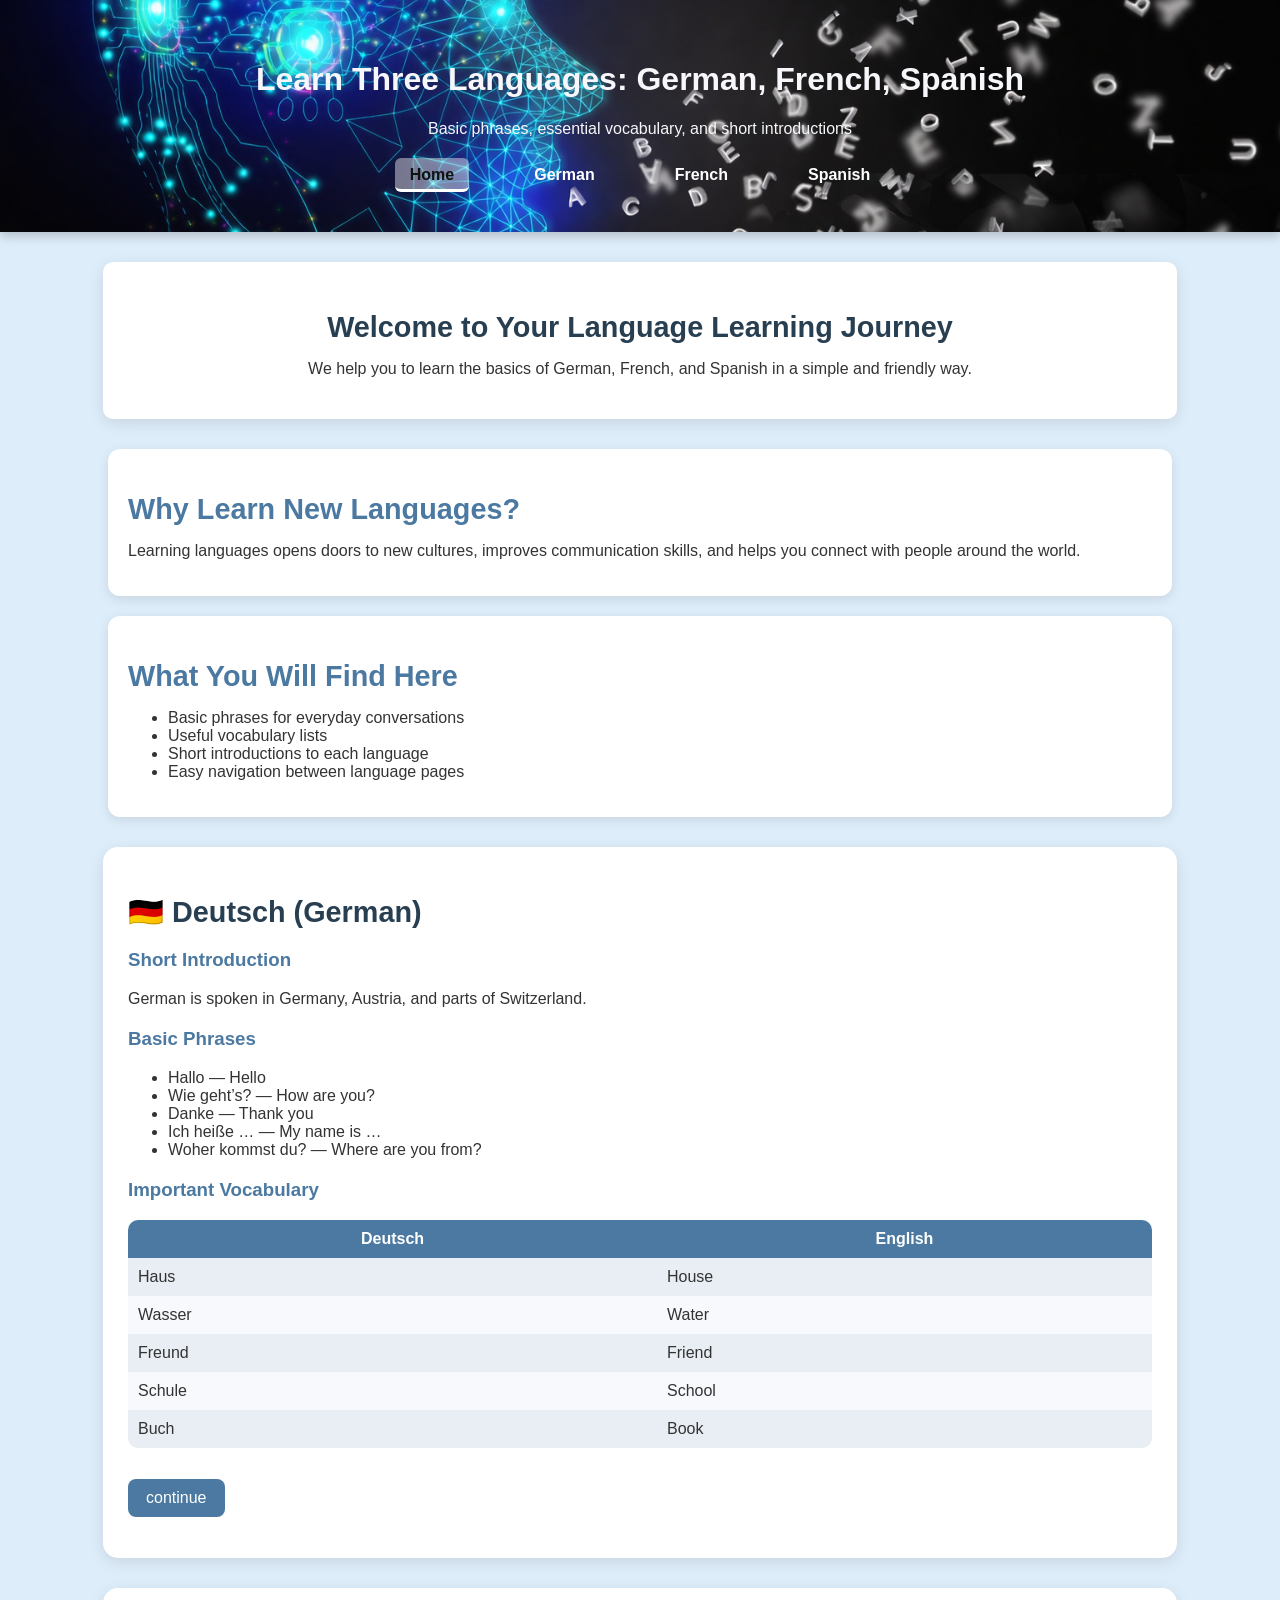
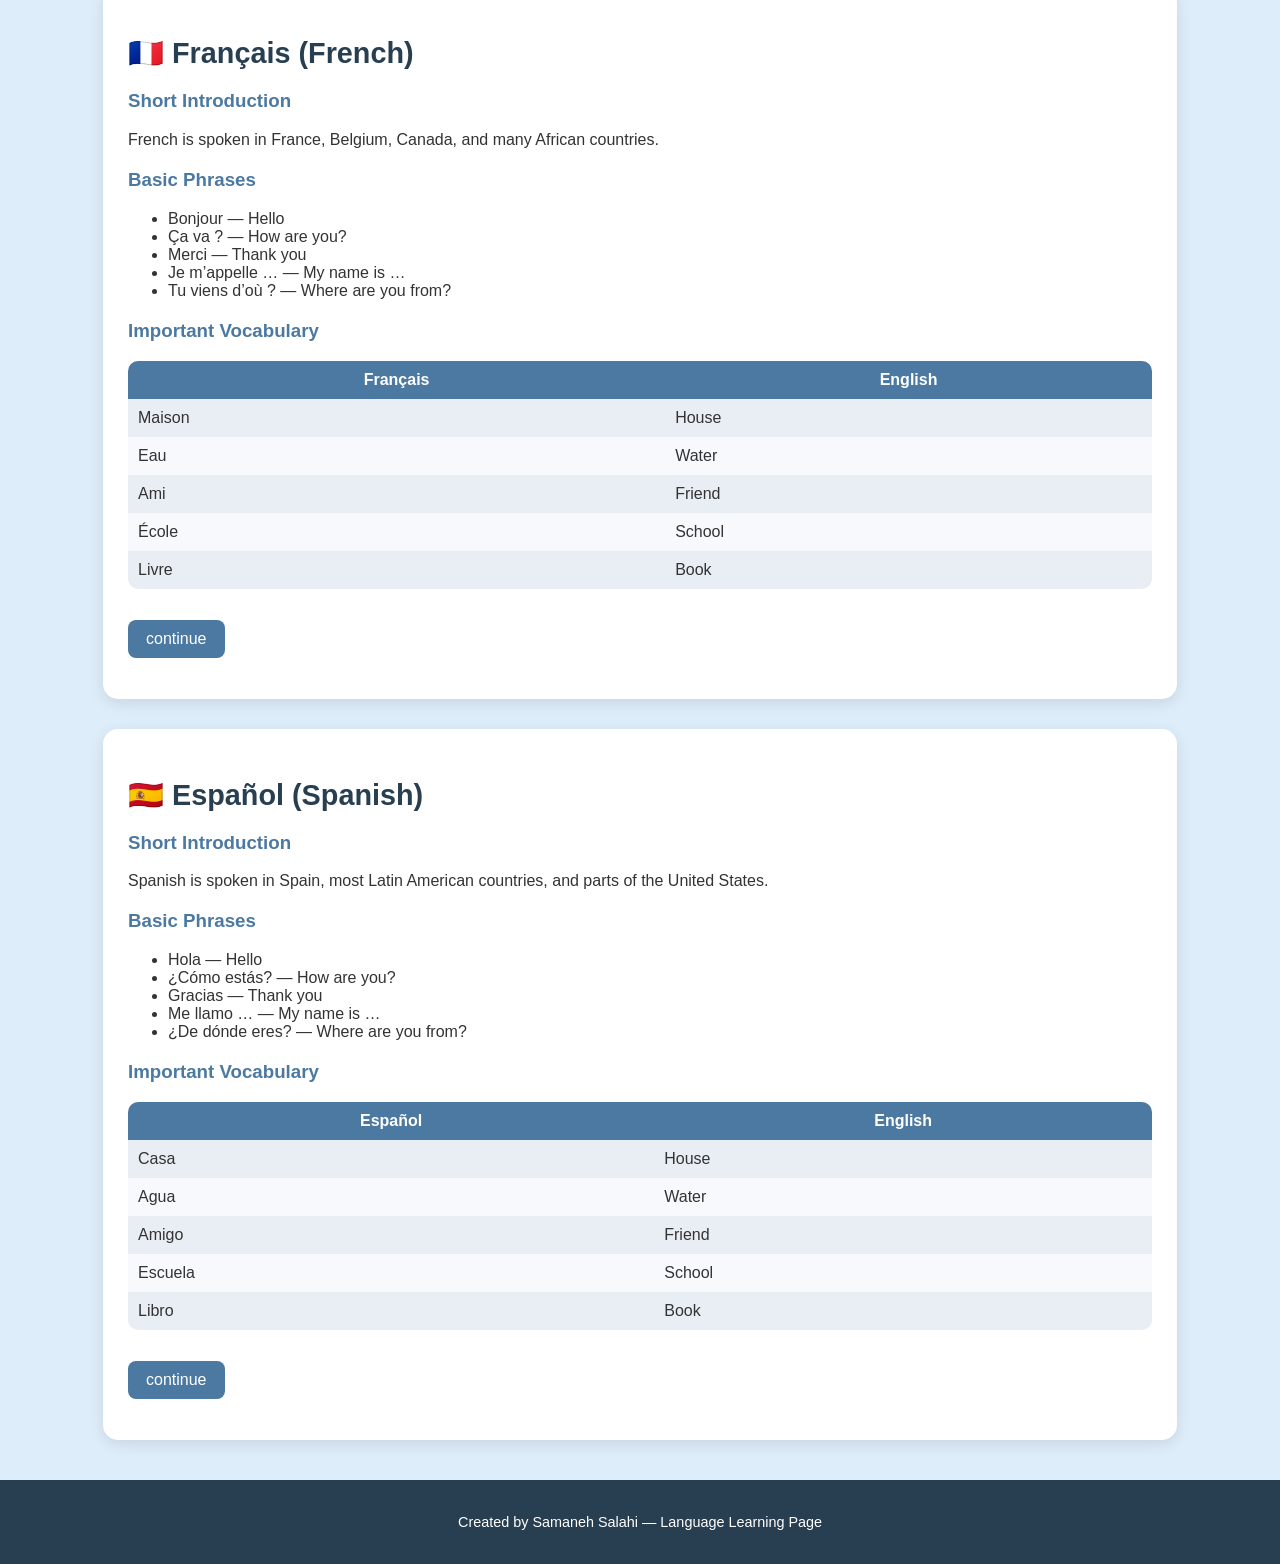
<file: index.html>
<!DOCTYPE html>
<html lang="en">

<head>
    <meta charset="UTF-8">
    <meta name="viewport" content="width=device-width, initial-scale=1.0">
    <title>Language Learning Page</title>
    <link rel="stylesheet" href="style.css">
</head>

<body>

    <header>

        <div class="header-nav-bar">
            <h1>Learn Three Languages: German, French, Spanish </h1>
            <p>Basic phrases, essential vocabulary, and short introductions</p>

            <input type="checkbox" id="menu-toggle" class="menu-checkbox">
            <label for="menu-toggle" class="menu">☰</label>

            <nav id="nav-menu">
                <ul>
                    <li> <a href="index.html" class="active">Home</a></li>
                    <li> <a href="german.html">German</a></li>
                    <li> <a href="french.html">French</a></li>
                    <li> <a href="spanish.html">Spanish</a></li>
                </ul>
            </nav>
        </div>

    </header>

    <section class="hero">
        <h2>Welcome to Your Language Learning Journey</h2>
        <p>We help you to learn the basics of German, French, and Spanish in a simple and friendly way.</p>
    </section>


    <section class="info">
        <h2>Why Learn New Languages?</h2>
        <p>Learning languages opens doors to new cultures, improves communication skills, and helps you connect with
            people around the world.</p>
    </section>

    <section class="info">
        <h2>What You Will Find Here</h2>
        <ul>
            <li>Basic phrases for everyday conversations</li>
            <li>Useful vocabulary lists</li>
            <li>Short introductions to each language</li>
            <li>Easy navigation between language pages</li>
        </ul>
    </section>

    <section class="language" id="de">
        <h2>🇩🇪 Deutsch (German)</h2>
        <h3>Short Introduction</h3>
        <p>German is spoken in Germany, Austria, and parts of Switzerland.</p>

        <h3>Basic Phrases</h3>
        <ul>
            <li>Hallo — Hello</li>
            <li>Wie geht’s? — How are you?</li>
            <li>Danke — Thank you</li>
            <li>Ich heiße … — My name is …</li>
            <li>Woher kommst du? — Where are you from?</li>
        </ul>

        <h3>Important Vocabulary</h3>
        <table>
            <tr>
                <th>Deutsch</th>
                <th>English</th>
            </tr>
            <tr>
                <td>Haus</td>
                <td>House</td>
            </tr>
            <tr>
                <td>Wasser</td>
                <td>Water</td>
            </tr>
            <tr>
                <td>Freund</td>
                <td>Friend</td>
            </tr>
            <tr>
                <td>Schule</td>
                <td>School</td>
            </tr>
            <tr>
                <td>Buch</td>
                <td>Book</td>
            </tr>
        </table>

        <p><a href="german.html">continue</a></p>
    </section>

    <section class="language" id="fr">
        <h2>🇫🇷 Français (French)</h2>
        <h3>Short Introduction</h3>
        <p>French is spoken in France, Belgium, Canada, and many African countries.</p>

        <h3>Basic Phrases</h3>
        <ul>
            <li>Bonjour — Hello</li>
            <li>Ça va ? — How are you?</li>
            <li>Merci — Thank you</li>
            <li>Je m’appelle … — My name is …</li>
            <li>Tu viens d’où ? — Where are you from?</li>
        </ul>

        <h3>Important Vocabulary</h3>
        <table>
            <tr>
                <th>Français</th>
                <th>English</th>
            </tr>
            <tr>
                <td>Maison</td>
                <td>House</td>
            </tr>
            <tr>
                <td>Eau</td>
                <td>Water</td>
            </tr>
            <tr>
                <td>Ami</td>
                <td>Friend</td>
            </tr>
            <tr>
                <td>École</td>
                <td>School</td>
            </tr>
            <tr>
                <td>Livre</td>
                <td>Book</td>
            </tr>
        </table>

        <p><a href="french.html">continue</a></p>
    </section>

    <section class="language" id="es">
        <h2>🇪🇸 Español (Spanish)</h2>
        <h3>Short Introduction</h3>
        <p>Spanish is spoken in Spain, most Latin American countries, and parts of the United States.</p>


        <h3>Basic Phrases</h3>
        <ul>
            <li>Hola — Hello</li>
            <li>¿Cómo estás? — How are you?</li>
            <li>Gracias — Thank you</li>
            <li>Me llamo … — My name is …</li>
            <li>¿De dónde eres? — Where are you from?</li>
        </ul>

        <h3>Important Vocabulary</h3>
        <table>
            <tr>
                <th>Español</th>
                <th>English</th>
            </tr>
            <tr>
                <td>Casa</td>
                <td>House</td>
            </tr>
            <tr>
                <td>Agua</td>
                <td>Water</td>
            </tr>
            <tr>
                <td>Amigo</td>
                <td>Friend</td>
            </tr>
            <tr>
                <td>Escuela</td>
                <td>School</td>
            </tr>
            <tr>
                <td>Libro</td>
                <td>Book</td>
            </tr>
        </table>
        <p><a href="spanish.html">continue</a></p>

    </section>


    <footer>
        <p>Created by Samaneh Salahi — Language Learning Page</p>
    </footer>

</body>

</html>
</file>
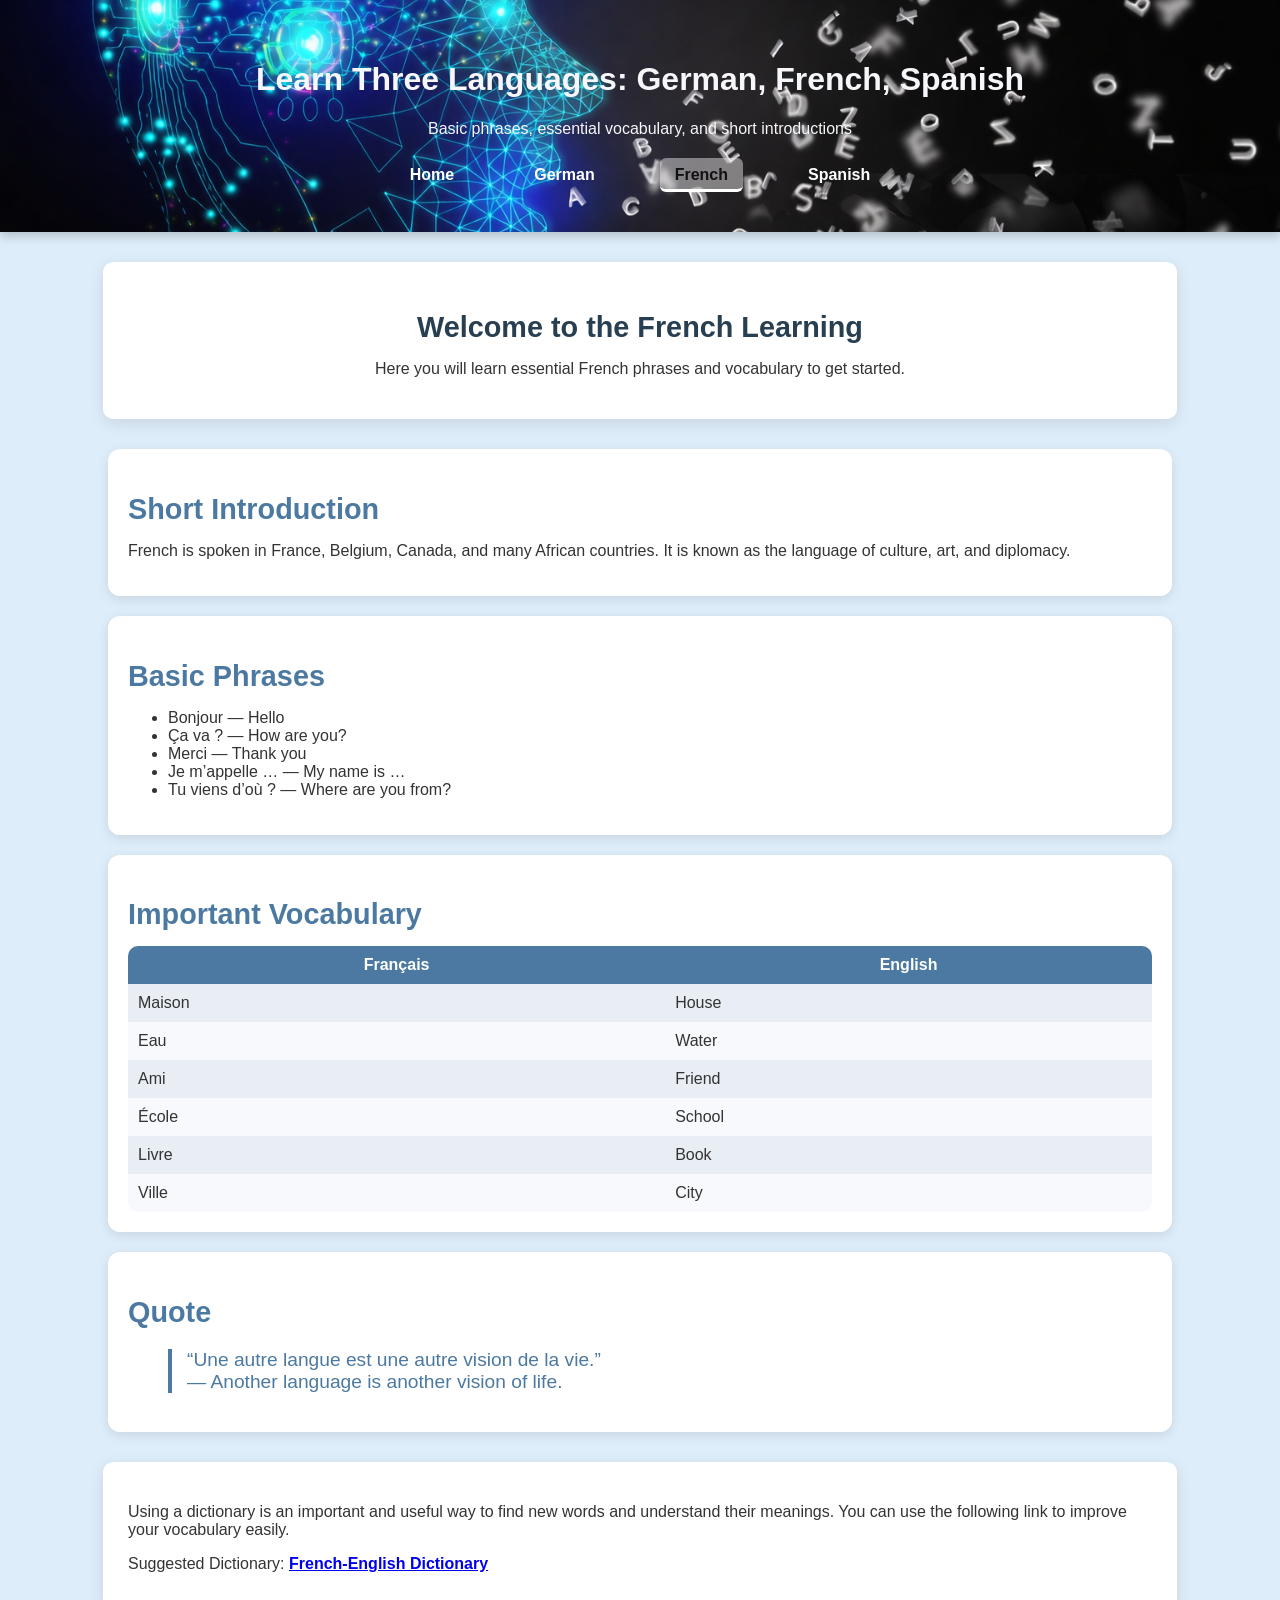
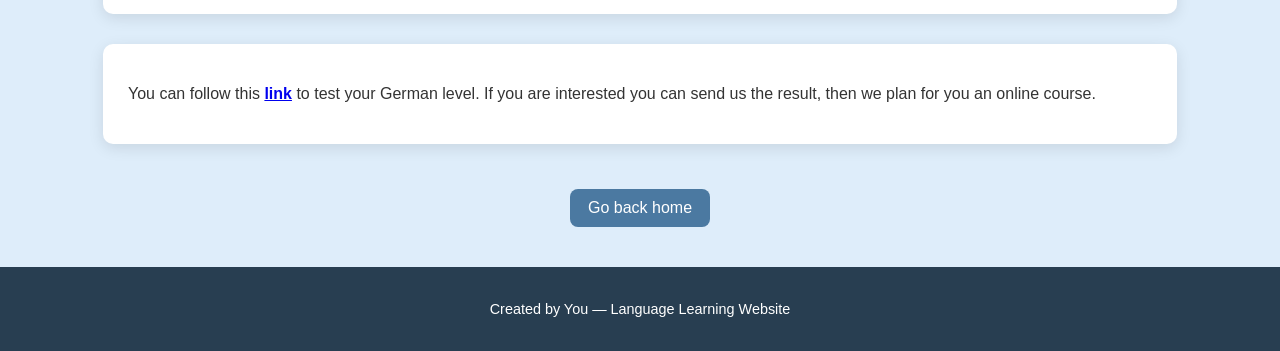
<file: french.html>
<!DOCTYPE html>
<html lang="en">

<head>
    <meta charset="UTF-8">
    <meta name="viewport" content="width=device-width, initial-scale=1.0">
    <title>Learn French</title>
    <link rel="stylesheet" href="style.css">
</head>

<body class="french">

    <header>

        <div class="header-nav-bar">
            <h1>Learn Three Languages: German, French, Spanish </h1>
            <p>Basic phrases, essential vocabulary, and short introductions</p>

            <input type="checkbox" id="menu-toggle" class="menu-checkbox">
            <label for="menu-toggle" class="menu">☰</label>

            <nav id="nav-menu">
                <ul>
                    <li> <a href="index.html">Home</a></li>
                    <li> <a href="german.html">German</a></li>
                    <li> <a href="french.html" class="active">French</a></li>
                    <li> <a href="spanish.html">Spanish</a></li>

                </ul>

            </nav>
        </div>


    </header>


    <section class="hero">
        <h2>Welcome to the French Learning</h2>
        <p>Here you will learn essential French phrases and vocabulary to get started.</p>
    </section>

    <section class="info">
        <h2>Short Introduction</h2>
        <p>French is spoken in France, Belgium, Canada, and many African countries. It is known as the language of
            culture, art, and diplomacy.</p>
    </section>

    <section class="info">
        <h2>Basic Phrases</h2>
        <ul>
            <li>Bonjour — Hello</li>
            <li>Ça va ? — How are you?</li>
            <li>Merci — Thank you</li>
            <li>Je m’appelle … — My name is …</li>
            <li>Tu viens d’où ? — Where are you from?</li>
        </ul>
    </section>


    <section class="info">
        <h2>Important Vocabulary</h2>
        <table>
            <tr>
                <th>Français</th>
                <th>English</th>
            </tr>
            <tr>
                <td>Maison</td>
                <td>House</td>
            </tr>
            <tr>
                <td>Eau</td>
                <td>Water</td>
            </tr>
            <tr>
                <td>Ami</td>
                <td>Friend</td>
            </tr>
            <tr>
                <td>École</td>
                <td>School</td>
            </tr>
            <tr>
                <td>Livre</td>
                <td>Book</td>
            </tr>
            <tr>
                <td>Ville</td>
                <td>City</td>
            </tr>
        </table>
    </section>

    <section class="info">
        <h2>Quote</h2>
        <blockquote blockquote class="quote-box">
            “Une autre langue est une autre vision de la vie.”
            <br>— Another language is another vision of life.
        </blockquote>
    </section>

    <section class="dictionary">
        <p>
            Using a dictionary is an important and useful way to find new words and understand their meanings.
            You can use the following link to improve your vocabulary easily.
        </p>
        <p>Suggested Dictionary:
            <a href="https://www.wordreference.com/enfr/">
                <strong>
                    French-English Dictionary
                </strong>
            </a>
        </p>
    </section>

    <section class="test">

        <p>You can follow this
            <a
                href="https://preply.com/en/language-tests/french?campaignid=11864511066&network=g&adgroupid=115569542819&keyword=french%20lessons%20app&matchtype=b&creative=752673149984&targetid=kwd-297434496446&placement=&loc_physical_ms=9043902&device=c&adgroupintent=lesson&utm_source=google&utm_medium=cpc&utm_term=french%20lessons%20app&utm_campaign=stu_sem_generic_web_0_eng_xx_multiplesub_bm-de-at&hsa_acc=4756459000&hsa_cam=11864511066&hsa_grp=115569542819&hsa_ad=752673149984&hsa_src=g&hsa_tgt=kwd-297434496446&hsa_kw=french%20lessons%20app&hsa_mt=b&hsa_net=adwords&hsa_ver=3&gad_source=1&gad_campaignid=11864511066&gbraid=0AAAAADcbD22XyIHHFBg7Jo39cvP78TRxl&gclid=CjwKCAjw1tLOBhAMEiwAiPkRHg7Unz4OLwIGM6JR4Ilr8s5Fh7HJb7JOvezLH52y-GQ4k3ZJDCkRAxoCtgwQAvD_BwE"><strong>
                    link</strong></a>
            to test your German level.
            If you are interested you can send us the result, then we plan for you an online course.
        </p>
    </section>


    <section class="Back">
        <p><a href="index.html">Go back home</a></p>
    </section>

    <footer>
        <p>Created by You — Language Learning Website</p>
    </footer>

</body>

</html>
</file>
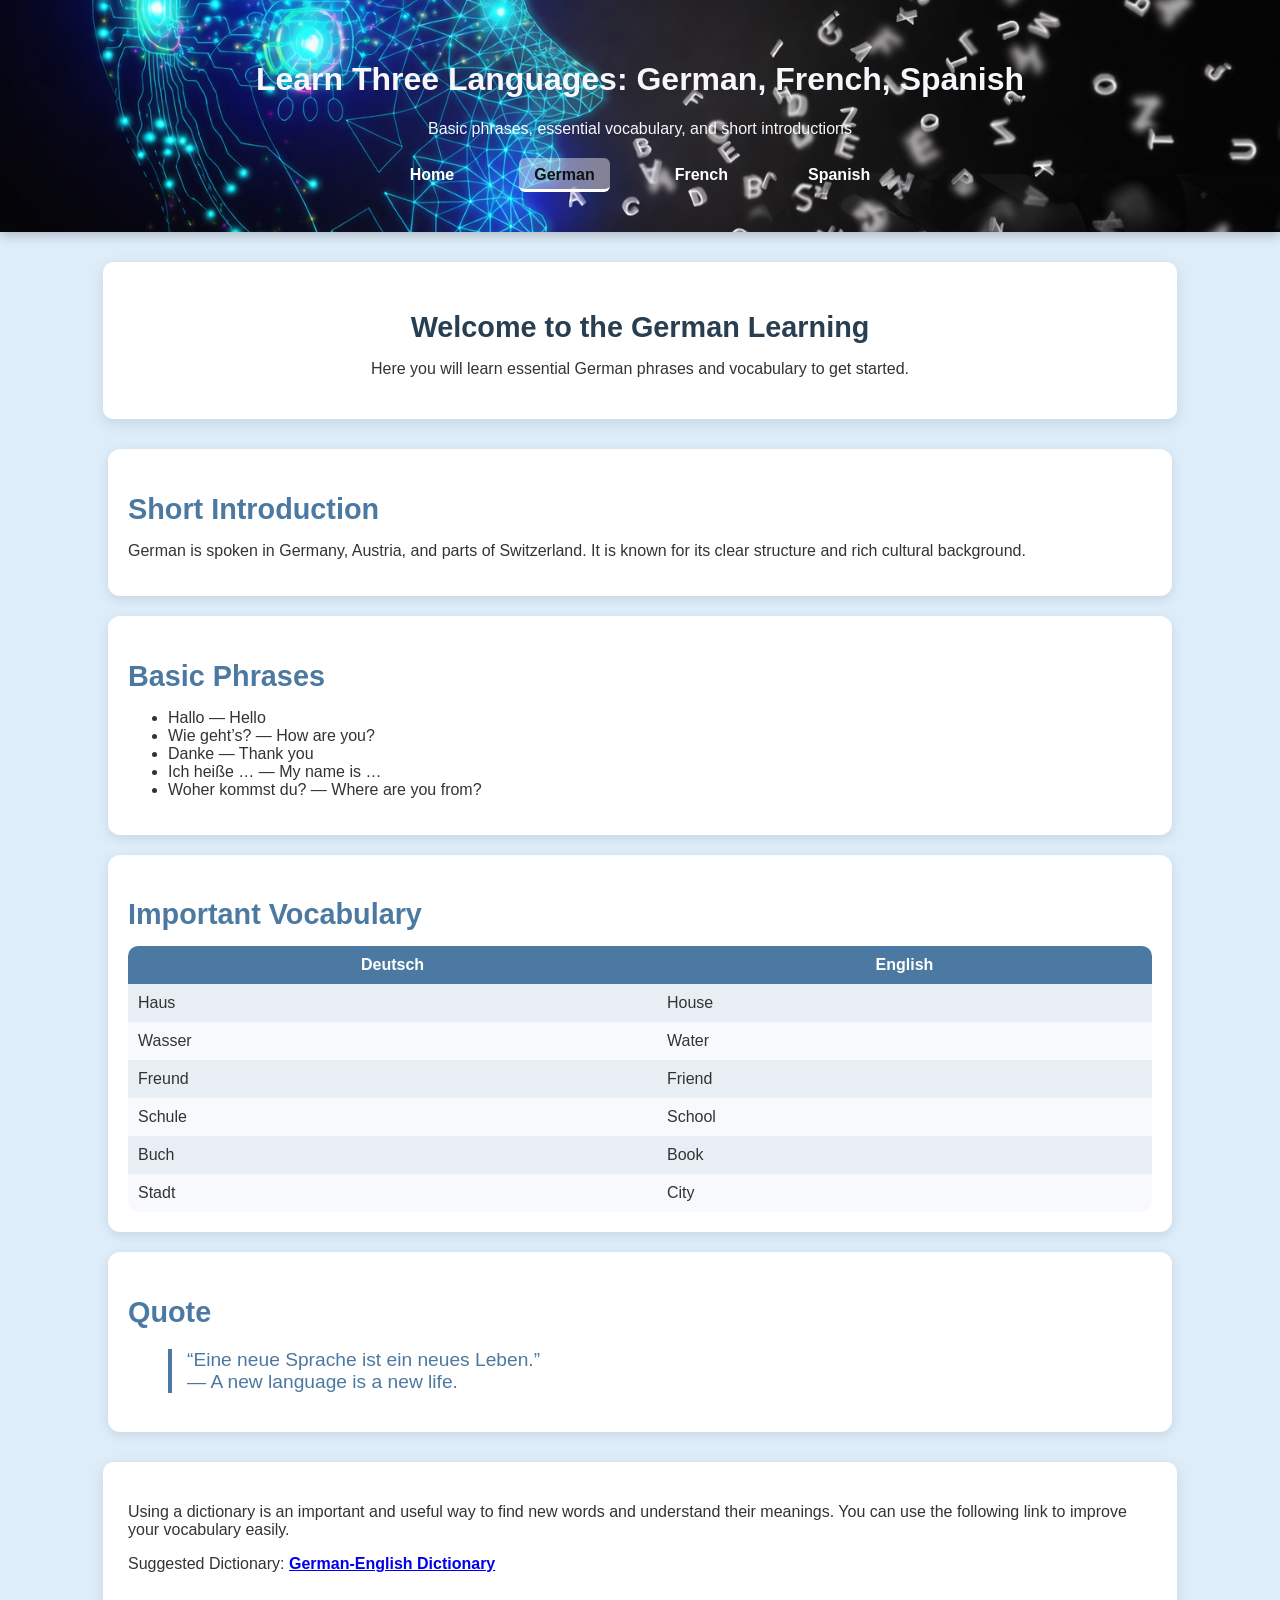
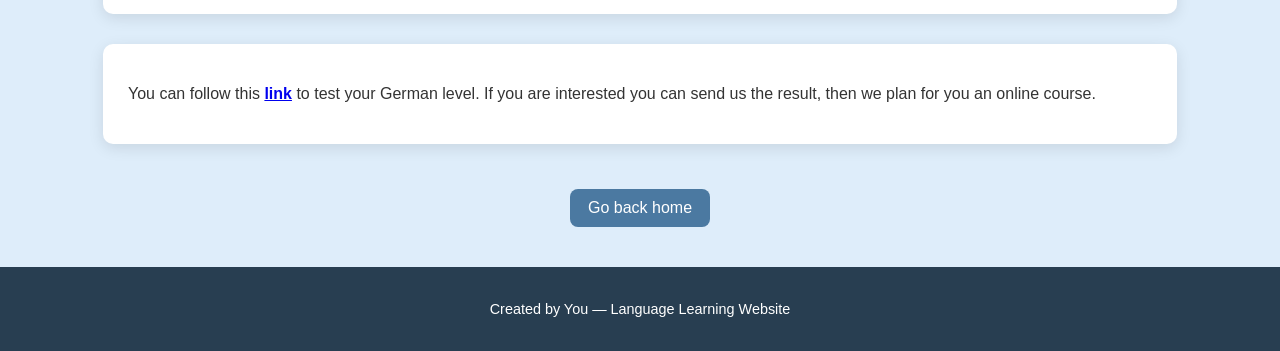
<file: german.html>
<!DOCTYPE html>
<html lang="en">

<head>
    <meta charset="UTF-8">
    <meta name="viewport" content="width=device-width, initial-scale=1.0">
    <title>Learn German</title>
    <link rel="stylesheet" href="style.css">
</head>

<body class="german">

    <header>

        <div class="header-nav-bar">
            <h1>Learn Three Languages: German, French, Spanish </h1>
            <p>Basic phrases, essential vocabulary, and short introductions</p>

            <input type="checkbox" id="menu-toggle" class="menu-checkbox">
            <label for="menu-toggle" class="menu">☰</label>

            <nav id="nav-menu">
                <ul>
                    <li> <a href="index.html">Home</a></li>
                    <li> <a href="german.html" class="active">German</a></li>
                    <li> <a href="french.html">French</a></li>
                    <li> <a href="spanish.html">Spanish</a></li>

                </ul>

            </nav>
        </div>


    </header>


    <section class="hero">
        <h2>Welcome to the German Learning</h2>
        <p>Here you will learn essential German phrases and vocabulary to get started.</p>
    </section>


    <section class="info">
        <h2>Short Introduction</h2>
        <p>German is spoken in Germany, Austria, and parts of Switzerland. It is known for its clear structure and rich
            cultural background.</p>
    </section>

    <section class="info">
        <h2>Basic Phrases</h2>
        <ul>
            <li>Hallo — Hello</li>
            <li>Wie geht’s? — How are you?</li>
            <li>Danke — Thank you</li>
            <li>Ich heiße … — My name is …</li>
            <li>Woher kommst du? — Where are you from?</li>
        </ul>
    </section>

    <section class="info">
        <h2>Important Vocabulary</h2>
        <table>
            <tr>
                <th>Deutsch</th>
                <th>English</th>
            </tr>
            <tr>
                <td>Haus</td>
                <td>House</td>
            </tr>
            <tr>
                <td>Wasser</td>
                <td>Water</td>
            </tr>
            <tr>
                <td>Freund</td>
                <td>Friend</td>
            </tr>
            <tr>
                <td>Schule</td>
                <td>School</td>
            </tr>
            <tr>
                <td>Buch</td>
                <td>Book</td>
            </tr>
            <tr>
                <td>Stadt</td>
                <td>City</td>
            </tr>
        </table>
    </section>

    <section class="info">
        <h2>Quote</h2>
        <blockquote blockquote class="quote-box">
            “Eine neue Sprache ist ein neues Leben.”
            <br>— A new language is a new life.
        </blockquote>
    </section>

    <section class="dictionary">
        <p>
            Using a dictionary is an important and useful way to find new words and understand their meanings.
            You can use the following link to improve your vocabulary easily.
        </p>
        <p>Suggested Dictionary:
            <a href="https://www.leo.org/german-english/">
                <strong>
                    German-English Dictionary
                </strong>

            </a>
        </p>
    </section>

    <section class="test">
        <p>
            You can follow this
            <a
                href="https://preply.com/en/language-tests/german?campaignid=11864510844&network=g&adgroupid=157349065417&keyword=german%20practise&matchtype=e&creative=756507948841&targetid=kwd-300754028769&placement=&loc_physical_ms=9043902&device=c&adgroupintent=ngram&utm_source=google&utm_medium=cpc&utm_term=german%20practise&utm_campaign=stu_sem_generic_web_0_eng_xx_multiplesub_ex-de-at&hsa_acc=4756459000&hsa_cam=11864510844&hsa_grp=157349065417&hsa_ad=756507948841&hsa_src=g&hsa_tgt=kwd-300754028769&hsa_kw=german%20practise&hsa_mt=e&hsa_net=adwords&hsa_ver=3&gad_source=1&gad_campaignid=11864510844&gbraid=0AAAAADcbD22UndKYdtxdaVRxu5KL_NuxJ&gclid=CjwKCAjw1tLOBhAMEiwAiPkRHn1yiVk9HcPg-Qs7IdG3BdsTxfxhfKrFL4XN5CBGxjCR84uSF_OChxoCsD0QAvD_BwE"><strong>
                    link</strong></a>
            to test your German level.
            If you are interested you can send us the result, then we plan for you an online course.
        </p>

    </section>


    <section class="Back">
        <p>
            <a href="index.html">Go back home</a>
        </p>
    </section>


    <footer>
        <p>Created by You — Language Learning Website</p>
    </footer>

</body>

</html>
</file>
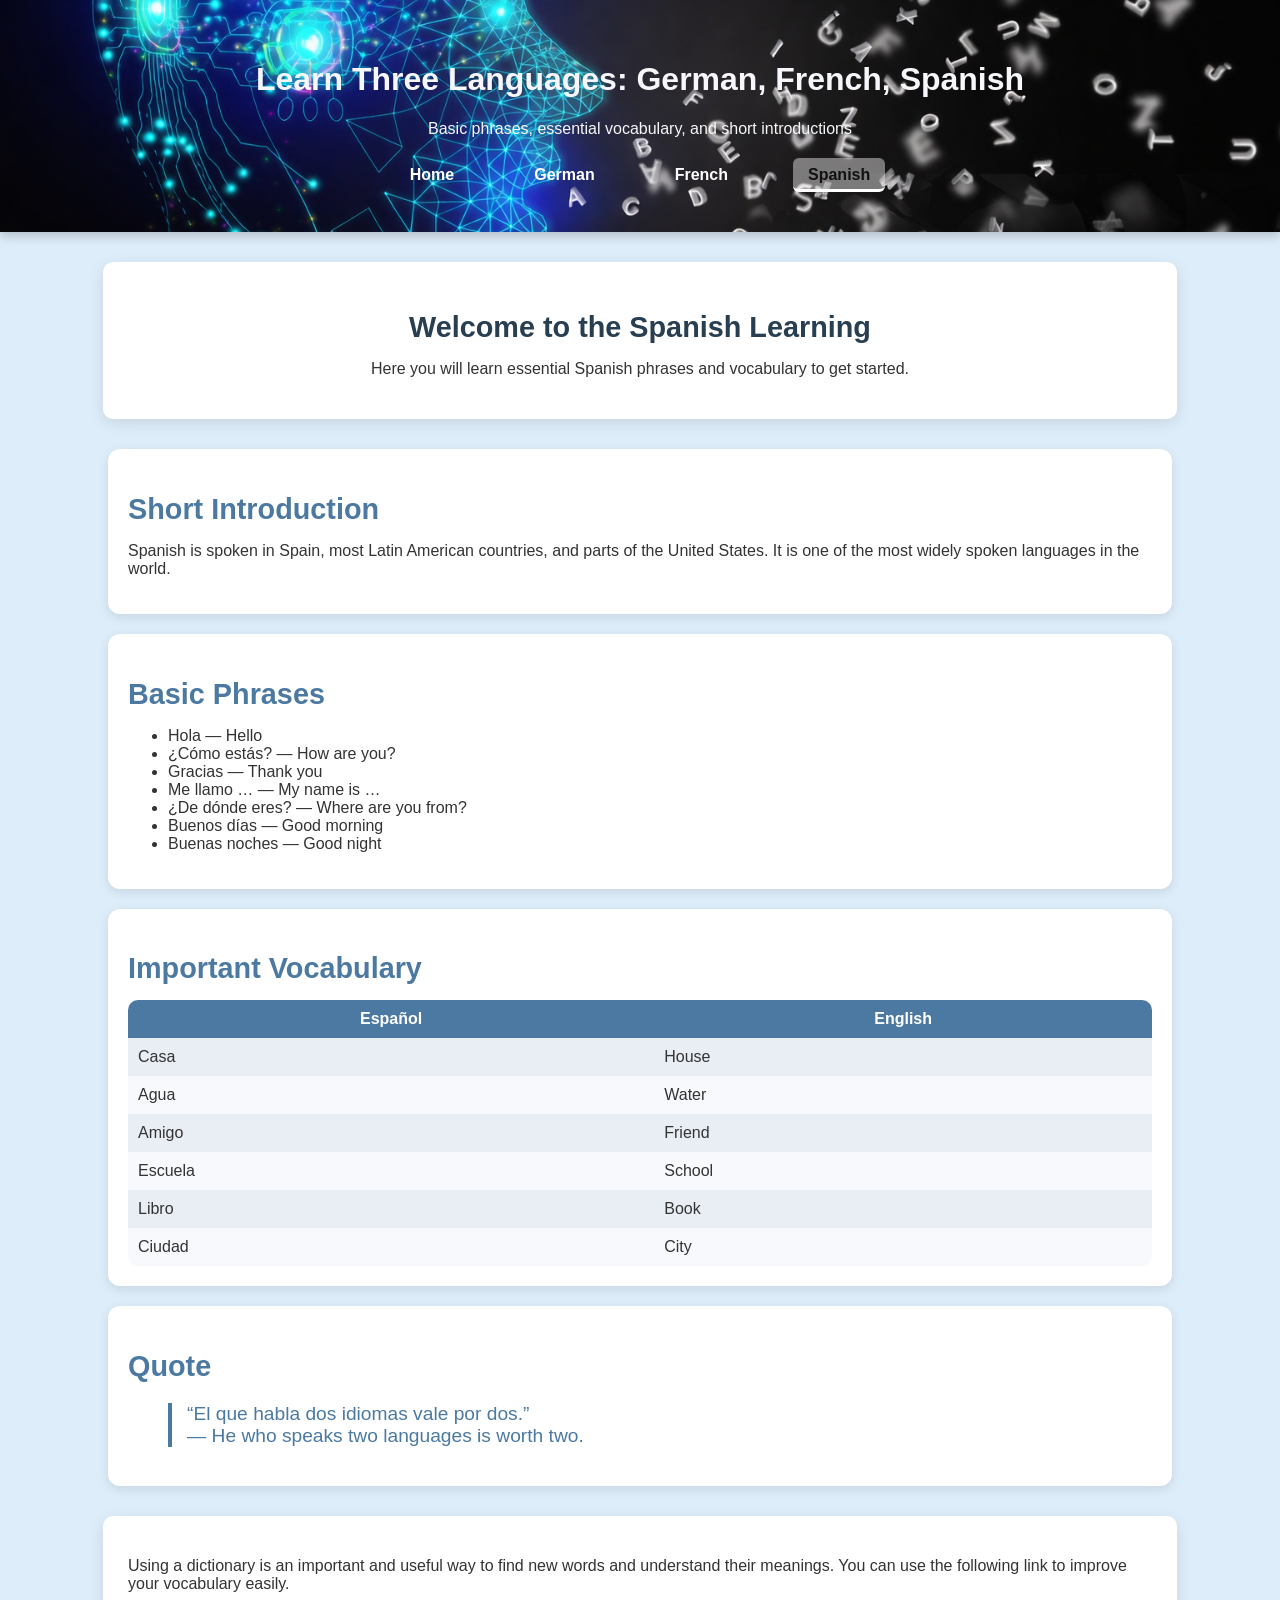
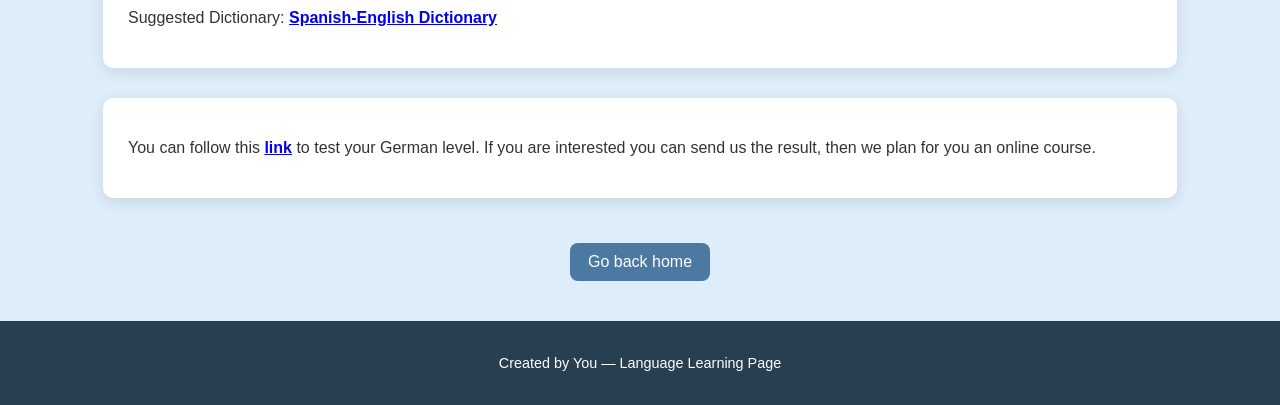
<file: spanish.html>
<!DOCTYPE html>
<html lang="en">

<head>
    <meta charset="UTF-8">
    <meta name="viewport" content="width=device-width, initial-scale=1.0">
    <title>Language Learning Page</title>
    <link rel="stylesheet" href="style.css">
</head>

<body class="spanish">

    <header>

        <div class="header-nav-bar">
            <h1>Learn Three Languages: German, French, Spanish </h1>
            <p>Basic phrases, essential vocabulary, and short introductions</p>

            <input type="checkbox" id="menu-toggle" class="menu-checkbox">
            <label for="menu-toggle" class="menu">☰</label>

            <nav id="nav-menu">
                <ul>
                    <li> <a href="index.html">Home</a></li>
                    <li> <a href="german.html">German</a></li>
                    <li> <a href="french.html">French</a></li>
                    <li> <a href="spanish.html" class="active">Spanish</a></li>

                </ul>

            </nav>
        </div>


    </header>


    <section class="hero">
        <h2>Welcome to the Spanish Learning</h2>
        <p>Here you will learn essential Spanish phrases and vocabulary to get started.</p>
    </section>

    <section class="info">
        <h2>Short Introduction</h2>
        <p>Spanish is spoken in Spain, most Latin American countries, and parts of the United States. It is one of the
            most widely spoken languages in the world.</p>
    </section>

    <section class="info">
        <h2>Basic Phrases</h2>
        <ul>
            <li>Hola — Hello</li>
            <li>¿Cómo estás? — How are you?</li>
            <li>Gracias — Thank you</li>
            <li>Me llamo … — My name is …</li>
            <li>¿De dónde eres? — Where are you from?</li>
            <li>Buenos días — Good morning</li>
            <li>Buenas noches — Good night</li>
        </ul>
    </section>

    <section class="info">
        <h2>Important Vocabulary</h2>
        <table>
            <tr>
                <th>Español</th>
                <th>English</th>
            </tr>
            <tr>
                <td>Casa</td>
                <td>House</td>
            </tr>
            <tr>
                <td>Agua</td>
                <td>Water</td>
            </tr>
            <tr>
                <td>Amigo</td>
                <td>Friend</td>
            </tr>
            <tr>
                <td>Escuela</td>
                <td>School</td>
            </tr>
            <tr>
                <td>Libro</td>
                <td>Book</td>
            </tr>
            <tr>
                <td>Ciudad</td>
                <td>City</td>
            </tr>
        </table>

    </section>

    <section class="info">
        <h2>Quote</h2>
        <blockquote class="quote-box">
            “El que habla dos idiomas vale por dos.”
            <br>— He who speaks two languages is worth two.
        </blockquote>
    </section>


    <section class="dictionary">
        <p>
            Using a dictionary is an important and useful way to find new words and understand their meanings.
            You can use the following link to improve your vocabulary easily.
        </p>
        <p>Suggested Dictionary:
            <a href="https://dictionary.cambridge.org/dictionary/english-spanish/">
                <strong>
                    Spanish-English Dictionary
                </strong>
            </a>
        </p>
    </section>

    <section class="test">

        <p>You can follow this
            <a href="https://preply.com/en/language-tests/spanish?campaignid=11864511066&network=g&adgroupid=157349032537&keyword=spanish%20practise&matchtype=b&creative=692261387202&targetid=kwd-315065129178&placement=&loc_physical_ms=9043902&device=c&adgroupintent=ngram&utm_source=google&utm_medium=cpc&utm_term=spanish%20practise&utm_campaign=stu_sem_generic_web_0_eng_xx_multiplesub_bm-de-at&hsa_acc=4756459000&hsa_cam=11864511066&hsa_grp=157349032537&hsa_ad=692261387202&hsa_src=g&hsa_tgt=kwd-315065129178&hsa_kw=spanish%20practise&hsa_mt=b&hsa_net=adwords&hsa_ver=3&gad_source=1&gad_campaignid=11864511066&gbraid=0AAAAADcbD22XyIHHFBg7Jo39cvP78TRxl&gclid=CjwKCAjw1tLOBhAMEiwAiPkRHg34grVRMPln6U6p-dx75gTAu_J35JTxen-jHgohFKN6fJ2tlq2-jxoCaV0QAvD_BwE
         "><strong> link</strong></a>
            to test your German level.
            If you are interested you can send us the result, then we plan for you an online course.
        </p>
    </section>


    <section class="Back">
        <p><a href="index.html">Go back home</a></p>
    </section>

    <footer>
        <p>Created by You — Language Learning Page</p>
    </footer>

</body>

</html>
</file>
<file: style.css>
/* --- Global Styles --- */

body {
    font-family: "Poppins", sans-serif;
    background: #deedfa;
    margin: 0;
    padding: 0;
    color: #333;



    /* --- Header (Default) --- */
    header {
        /* background: linear-gradient(135deg, #4b79a1, #283e51);*/
        color: rgb(247, 246, 250);
        padding: 40px 20px;
        text-align: center;
        box-shadow: 0 4px 10px rgba(0, 0, 0, 0.2);
        background-image: url("photo-01.png");
        background-size: cover;
        background-position: center 55%;
        background-repeat: no-repeat;
    }
}


/* --- Navigation Menu --- */
nav {
    margin-top: 20px;
}

nav a {
    text-decoration: none;
    color: rgb(255, 255, 255);
    margin: 0 15px;
    font-weight: bold;
    padding: 8px 15px;
    border-radius: 6px;
    transition: 0.3s;
}

nav a:hover {
    transform: translateY(-5px);
    background: rgba(250, 248, 248, 0.25);
}

nav a.active {
    color: #111111;
    background: rgba(243, 241, 241, 0.45);
    border-bottom: 3px solid #ffffff;
    padding-bottom: 5px;
}


/* --- Hero Section --- */
.hero {
    background: white;
    width: 80%;
    margin: 30px auto;
    padding: 25px;
    border-radius: 10px;
    text-align: center;
    box-shadow: 0 4px 15px rgba(0, 0, 0, 0.1);
    transition: 0.3s;
}

.hero h2 {
    color: #283e51;
}

/* --- Info Sections --- */
.info {
    background: white;
    width: 80%;
    margin: 20px auto;
    padding: 20px;
    border-radius: 12px;
    box-shadow: 0 3px 12px rgba(0, 0, 0, 0.1);
}

.quote-box {
    font-size: 1.2rem;
    color: #4b79a1;
    border-left: 4px solid #4b79a1;
    padding-left: 15px;
}


.info h2 {
    color: #4b79a1;
}

/* --- Back Sections --- */
.Back p {
    text-align: center;
}

/* --- Language Sections --- */
section.language {
    background: white;
    margin: 30px auto;
    padding: 25px;
    width: 80%;
    border-radius: 15px;
    box-shadow: 0 4px 15px rgba(0, 0, 0, 0.1);
    transition: 0.3s;
}

section.language:hover {
    transform: translateY(-5px);
    box-shadow: 0 6px 20px rgba(0, 0, 0, 0.15);
}

h2 {
    color: #283e51;
    font-size: 1.8rem;
    margin-bottom: 10px;
}

h3 {
    color: #4b79a1;
    margin-top: 20px;
}

/* --- Tables --- */
table {
    width: 100%;
    border-collapse: collapse;
    margin-top: 15px;
    border-radius: 10px;
    overflow: hidden;
}

th {
    background: #4b79a1;
    color: white;
    padding: 10px;
}

td {
    padding: 10px;
    background: #f7f9fc;
}

tr:nth-child(even) td {
    background: #e9eef5;
}

/* --- Continue Button --- */
section.language p a,
.Back a {
    display: inline-block;
    margin-top: 15px;
    padding: 10px 18px;
    background: #4b79a1;
    color: white;
    text-decoration: none;
    border-radius: 8px;
    transition: 0.3s;
}

section.language p a:hover,
.Back a:hover {
    background: #35516a;
}

/* --- Dictionary Box --- */
.dictionary,
.test {
    background: white;
    width: 80%;
    margin: 30px auto;
    padding: 25px;
    border-radius: 10px;
    text-align: left;
    box-shadow: 0 4px 15px rgba(0, 0, 0, 0.1);
}

/* --- Footer --- */
footer {
    text-align: center;
    padding: 20px;
    background: #283e51;
    color: white;
    margin-top: 40px;
    font-size: 0.9rem;
}

/*--- checkbox ---*/
.menu-checkbox {
    display: none;
}

.menu {
    display: none;
    font-size: 30px;
    cursor: pointer;
    color: white;
}

/*--- active menu ---*/
.menu-checkbox:checked~nav {
    display: block;
}

/*--- Desktop default ---*/
.menu {
    display: none;
}

nav {
    display: block;
}

nav ul {
    display: flex;
    justify-content: center;
    gap: 20px;
    list-style: none;
    padding: 0;
    margin: 0;
}

nav ul li a {
    display: inline-block;
}

/*--- mobile default ---*/
@media (max-width: 768px) {

    .menu {
        display: block;
        font-size: 32px;
        cursor: pointer;
        color: white;
        margin-top: 10px;
    }

    nav {
        display: none;
        background: #a8c6dd;
        padding: 15px;
        border-radius: 10px;
        margin-top: 15px;
    }

    nav ul {
        display: block;
        padding: 0;
    }

    nav ul li {
        margin: 10px 0;
    }


}
</file>
